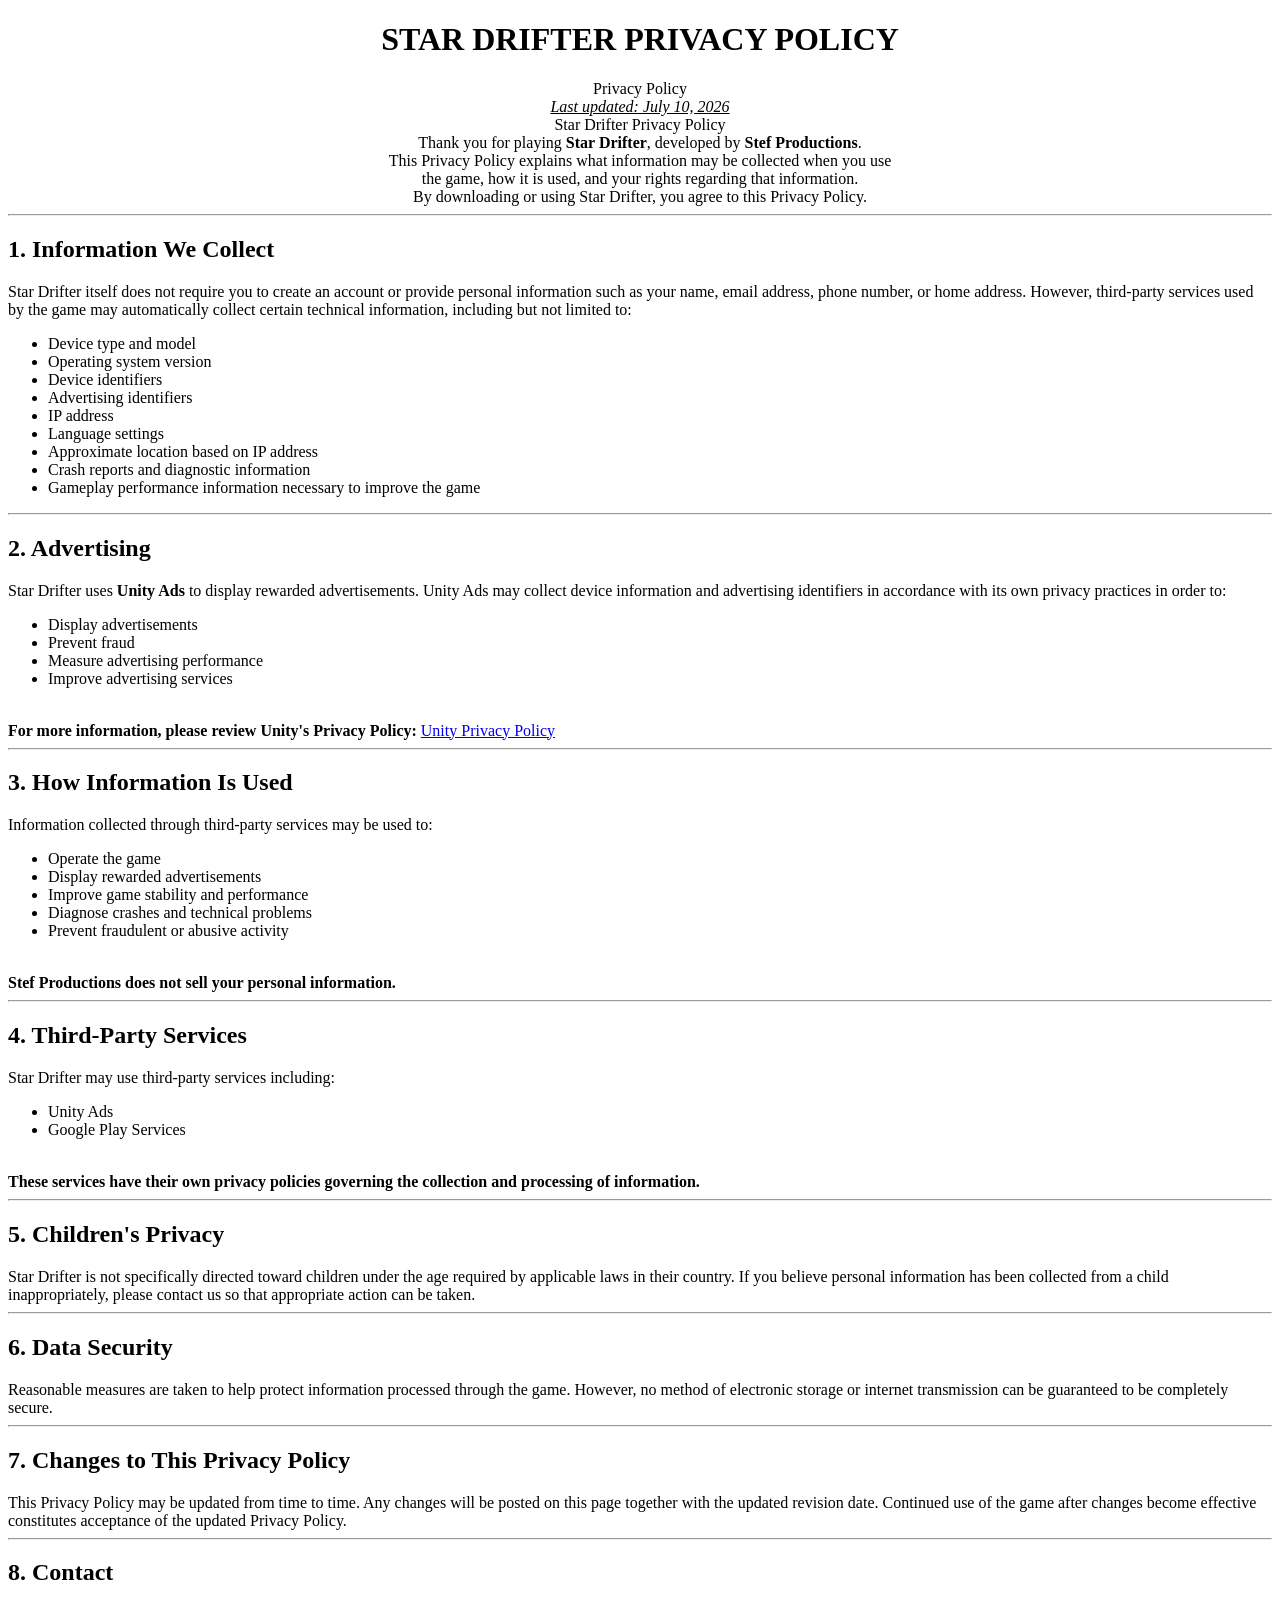
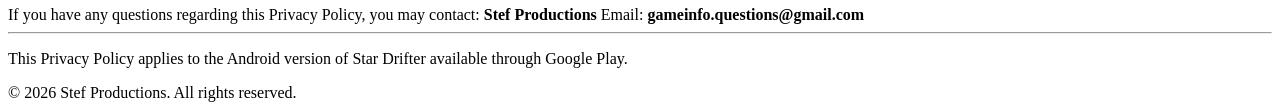
<file: index.html>
<!DOCTYPE html>
<html lang="en">
<head>
    <meta charset="UTF-8">
    <title>Star Drifter Privacy Policy</title>
</head>

<body>
        <header><h1><center>STAR DRIFTER PRIVACY POLICY</center></h1></header>
        <center>Privacy Policy<br>

<i><u>Last updated: July 10, 2026</u></i><br>

Star Drifter Privacy Policy<br>

Thank you for playing <b>Star Drifter</b>, developed by <b>Stef Productions</b>.<br>

This Privacy Policy explains what information may be collected when you use<br>
the game, how it is used, and your rights regarding that information.<br>

By downloading or using Star Drifter, you agree to this Privacy Policy.
<hr></center>

<h2>1. Information We Collect</h2>

Star Drifter itself does not require you to create an account or provide personal information such as your name, email address, phone number, or home address.

However, third-party services used by the game may automatically collect certain technical information, including but not limited to:
<ul>
<li>Device type and model</li>
<li>Operating system version</li>
<li>Device identifiers</li>
<li>Advertising identifiers</li>
<li>IP address</li>
<li>Language settings</li>
<li>Approximate location based on IP address</li>
<li>Crash reports and diagnostic information</li>
<li>Gameplay performance information necessary to improve the game</li>
</ul>
<hr>

<h2>2. Advertising</h2>

Star Drifter uses <b>Unity Ads</b> to display rewarded advertisements.

Unity Ads may collect device information and advertising identifiers in accordance with its own privacy practices in order to:
<ul>
<li>Display advertisements</li>
<li>Prevent fraud</li>
<li>Measure advertising performance</li>
<li>Improve advertising services</li>
</ul><br>
<b>For more information, please review Unity's Privacy Policy:</b>

<a href="https://unity.com/legal/privacy-policy" target="_blank">
Unity Privacy Policy
</a>
<hr>

<h2>3. How Information Is Used</h2>

Information collected through third-party services may be used to:
<ul>
<li>Operate the game</li>
<li>Display rewarded advertisements</li>
<li>Improve game stability and performance</li>
<li>Diagnose crashes and technical problems</li>
<li>Prevent fraudulent or abusive activity</li>
</ul><br>
<b>Stef Productions does not sell your personal information.</b>
<hr>

<h2>4. Third-Party Services</h2>

Star Drifter may use third-party services including:
<ul>
<li>Unity Ads</li>
<li>Google Play Services</li>
</ul><br>
<b>These services have their own privacy policies governing the collection and processing of information.</b>
<hr>

<h2>5. Children's Privacy</h2>

Star Drifter is not specifically directed toward children under the age required by applicable laws in their country.

If you believe personal information has been collected from a child inappropriately, please contact us so that appropriate action can be taken.
<hr>

<h2>6. Data Security</h2>

Reasonable measures are taken to help protect information processed through the game. However, no method of electronic storage or internet transmission can be guaranteed to be completely secure.
<hr>

<h2>7. Changes to This Privacy Policy</h2>

This Privacy Policy may be updated from time to time.

Any changes will be posted on this page together with the updated revision date.

Continued use of the game after changes become effective constitutes acceptance of the updated Privacy Policy.
<hr>

<h2>8. Contact</h2>

If you have any questions regarding this Privacy Policy, you may contact:

<b>Stef Productions</b>

Email: <b>
gameinfo.questions@gmail.com</b>
<hr>
<p>
This Privacy Policy applies to the Android version of Star Drifter available through Google Play.
</p>
© 2026 Stef Productions. All rights reserved.

    </body>
</html>
</file>
